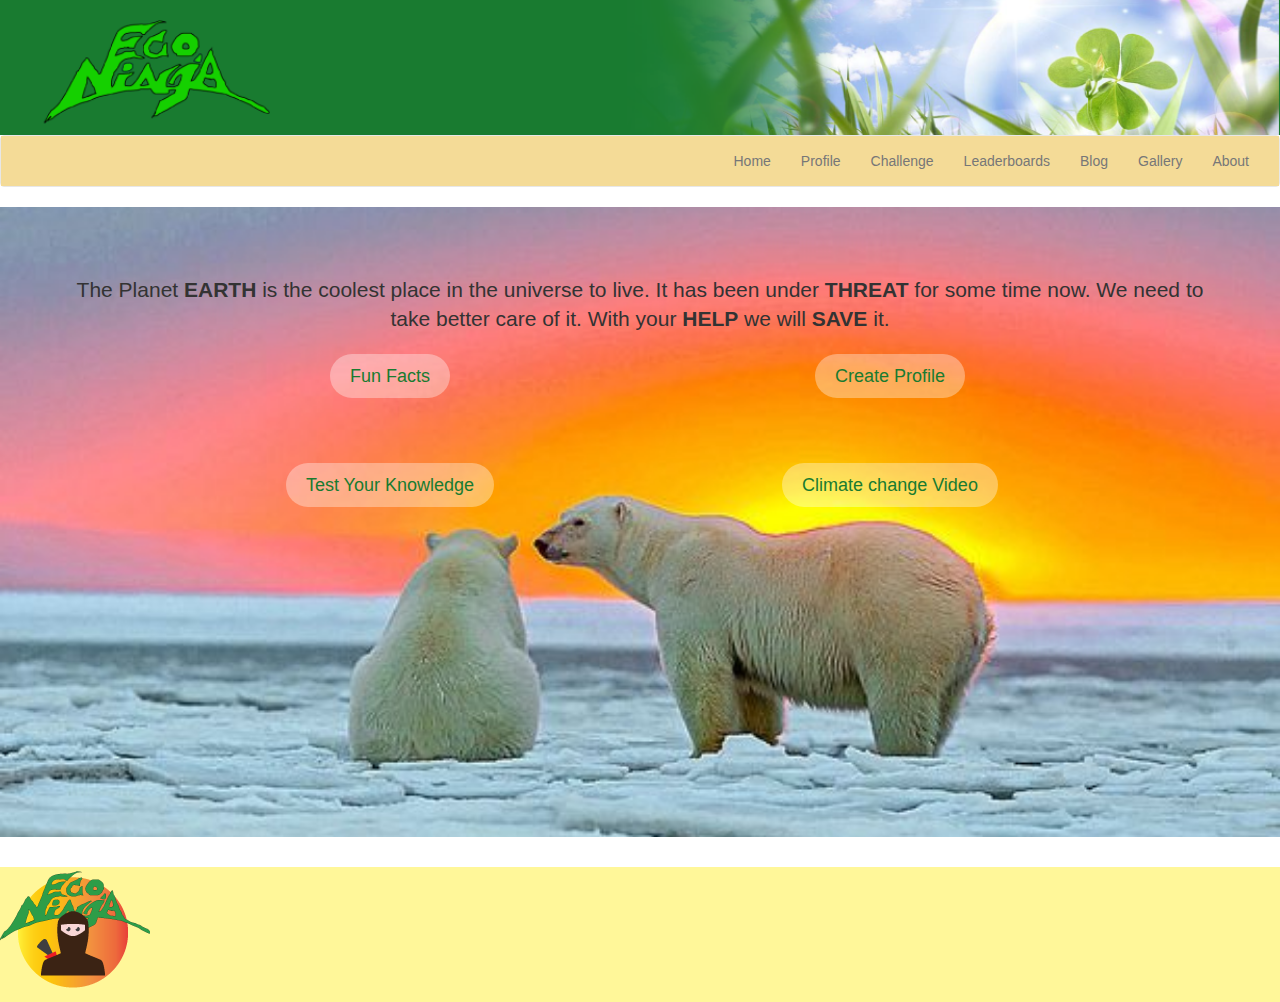
<file: index.html>
<!--
*	Author:	Robert Hunter
*	Assignment:	Minor	Project	–	Eco Ninja, SxSW
*	Date	:	12/07/15
*	Ref:	
-->
<!DOCTYPE html>
<html lang="en">
	<head>
	<meta charset="utf-8">
    <meta http-equiv="X-UA-Compatible" content="IE=edge">
    <meta name="viewport" content="width=device-width, initial-scale=1">
 
	<title>Econ Ninja template</title>
	<!--<link rel="stylesheet" type="text/css" href="css/GlobalDefaults.css"-->
	<!-- The Global.css file has styling elements shared across site e.g. header, footer, nav, headings etc -->
	<link rel="stylesheet" type="text/css" href="css/Global.css">
	<link rel="stylesheet" type="text/css" href="Bootstrap3/css/bootstrap.min.css">
	</head>
	<body>
		<header class="bg-greenDark">
				
				</header>

				<div class="navbar navbar-default navbar-nomargin">
				    <div class="container-fluid bg-cream">

				      <!-- .btn-navbar is used as the toggle for collapsed navbar content -->
				      <div class="navbar-header">
					       	<button type="button" class="navbar-toggle collapsed" data-toggle="collapse" data-target="#navbar" aria-expanded="false" aria-controls="navbar">
				              <span class="sr-only">Toggle navigation</span>
				              <span class="icon-bar"></span>
				              <span class="icon-bar"></span>
				              <span class="icon-bar"></span>
	            			</button>
	            		</div>
				  	

				  		<div id="navbar" class="navbar-collapse collapse">
				            <ul class="nav navbar-nav navbar-right">
					             <li role="presentation">
							    	<a class="topNav" href="index.html">Home</a>
							    </li>
							    <li role="presentation">
							    	<a class="topNav" href="registration.html">Profile</a>
							    </li>
							    <li role="presentation">
							    	<a class="topNav" href="quiz.html">Challenge</a>
							    </li>
							    <li role="presentation">
							    	<a class="topNav" href="Leaderboard.php">Leaderboards</a>
							    </li>
							    <li role="presentation">
							    	<a class="topNav" href="#">Blog</a>
							    </li>
							    <li role="presentation">
							    	<a class="topNav" href="#">Gallery</a>
							    </li>
							    <li role="presentation">
							    	<a class="topNav" href="#">About</a>
							    </li>
				          </ul>
				        </div>			  
				
				  </div> <!-- Close nav collapse -->
				</div>	 <!-- Close container fluid -->

				<div class="mainContent"> 
				<!-- Hey declan. The mainContent div is where the page specific content will be located. Editing anything outside of this section could break the standard layout elements of the site -->
				<!-- Start of content here. Edit after -->
					
					<div class="jumbotron">
						<div class="container">
						
							<div class="row"> <!-- Open Intro row -->

								<div class="col-xs-12 center">
							  	<h3 class="lead"> 
									The Planet <b>EARTH</b> is the coolest place in the universe to live. It has been under <b>THREAT</b> for some time now. We need to take better care of it. With your <b>HELP</b> we will <b>SAVE</b> it.
								</h3>

							</div> <!-- / Intro row -->

							<div class="row buttonRow1"> <!-- Open button 1 + 2 row -->
		  					
		  						<div class="col-xs-8 col-xs-offset-2 col-sm-3 col-sm-offset-2 center facts">	
			  							<a id="popoverBTN" class="btn btn-primary btn-lg mainContent" class="btn btn-primary btn-lg mainContent" class="btnMinContent" role="button" data-toggle="popover"> 
			  								Fun Facts
			  							</a>
		  						</div>
		  						<div class="col-xs-8 col-xs-offset-2 col-sm-3 col-sm-offset-2 center">
		  							<a id="popoverProfileBtn"class="btn btn-primary btn-lg mainContent" class="btnMinContent"  href="registration.html" role="button"> Create Profile</a>
		  						</div>
		  					</div>

		  					<!-- / button 1+2 row -->

		  					<!-- Open Button 3+4 row -->

		  					<div class="row">
		  						<div class="col-xs-8 col-xs-offset-2 col-sm-3 col-sm-offset-2 center">
		  							<a class="btn btn-primary btn-lg mainContent" class="btnMinContent"  href="quiz.html" role="button"> Test Your Knowledge</a>
		  						</div>
		  						<div class="col-xs-8 col-xs-offset-2 col-sm-3 col-sm-offset-2 center">
		  							<a class="btn btn-primary btn-lg mainContent" class="btnMinContent"  href="#" role="button">
		  							Climate change Video</a>
		  						</div>	
		  					</div>
						
						</div> <!-- close container -->
					</div>		<!-- close jumborton -->

				 
				<!-- End Of main content here -->
				</div>

				<footer class="bg-yellow">
					<img src="assets/imgs/ENJ_Logo.png" class="img-responsive" alt="Eco Ninja Header">
				</footer>
		</div>

		<script src="https://ajax.googleapis.com/ajax/libs/jquery/1.11.3/jquery.min.js"></script>
		<script src="Bootstrap3/js/bootstrap.min.js"></script>	
		<script> 

				$(document).ready(function(){
				// initialize popovers
				$('[data-toggle="popover"]').popover();
			});


				// logic for random fact popover
				var fact1 = "Since 1870, global sea levels have risen by about 8 inches";
				var fact2 = "1 recycled tin can would save enough energy to power a television for 3 hours.";
				var fact3 = "1 recycled plastic bottle would save enough energy to power a 60-watt light bulb for 3 hours";
				var fact4 = "Climate change could result in more extreme weather events such as more severe storms, flooding and heat waves";
				var randomFactArray = [fact1, fact2, fact3, fact4];

				function randomInt(min,max) {
					return Math.floor(Math.random() * (max - min)) + min;
				}

				function randomFact (){
						var randIDX =  randomInt(0,4);
						return randomFactArray[randIDX];
				}
				function randomPos (){
						var posArray = ['top','right'];
						var randIDX =  randomInt(0,4);
						return 'top';
				}

				$('#popoverBTN').popover({
						content: function () {
							return randomFact();
						},
						delay: { "show": 500, "hide": 500 },
						placement: function() {
							return randomPos();
						},
						trigger: 'hover'
				});

				$('#popoverBTN').on('hidden.bs.popover', function () {
  						console.log('popover hidden');
				});



				$('#popoverProfileBtn').popover({
						content: function () {
							return "Take part in games and challenges using your profile!";
						},
						delay: { "show": 500, "hide": 500 },
						placement: function() {
							return randomPos();
						},
						trigger: 'hover'
				});

				$('#popoverProfileBtn').on('hidden.bs.popover', function () {
  						console.log('popover hidden');
				});

		</script>

	</body>
</html>
</file>
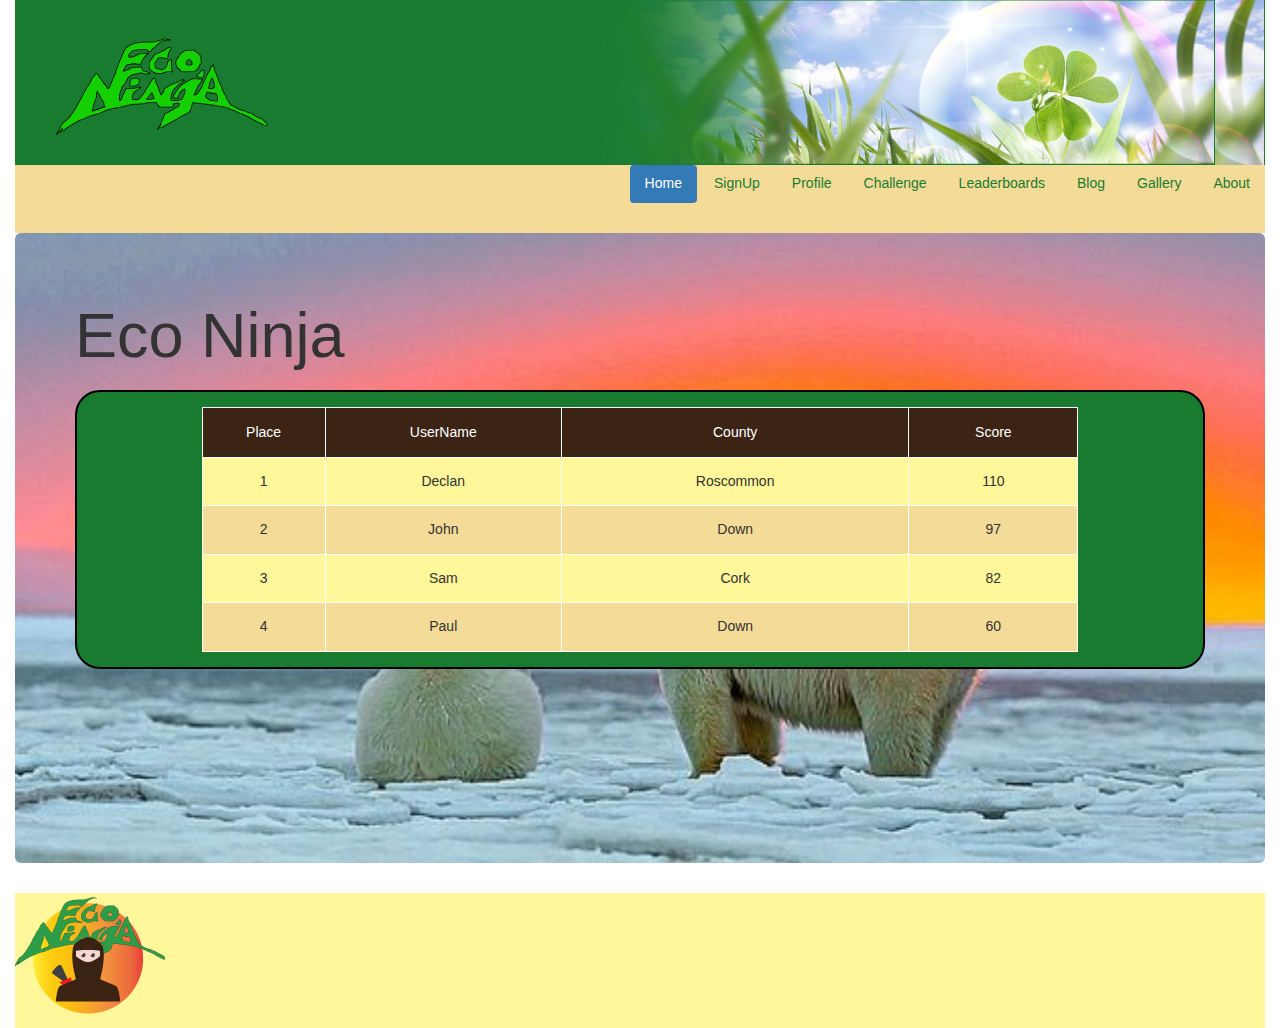
<file: MockLeaderboard.html>
<!--
*	Author:	Robert Hunter and Declan Finnerty
*	Assignment:	Minor	Project	–	Eco Ninja, SxSW
-->
<!DOCTYPE html>
<html lang="en">
	<head>
	<meta charset="utf-8">
    <meta http-equiv="X-UA-Compatible" content="IE=edge">
    <meta name="viewport" content="width=device-width, initial-scale=1">
 
	<title>Econ Ninja template</title>
	<!-- Global stylesheet to reset page style for common starting point on each browser -->
	<link rel="stylesheet" type="text/css" href="css/GlobalDefaults.css">
	<!-- The Global.css file has styling elements shared across site e.g. header, footer, nav, headings etc -->
	<link rel="stylesheet" type="text/css" href="css/Global.css">
	<link rel="stylesheet" type="text/css" href="Bootstrap3/css/bootstrap.min.css">
	</head>
	<body>
		<div class="container-fluid">	

				<header class="bg-greenDark">
					<img src="assets/imgs/Eco-Ninja-Header.png" class="img-responsive" alt="Eco Ninja Header">
				</header>

				<nav class="topNav bg-cream">
					<div class="container-fluid">
					  <ul class="nav nav-pills navbar-right">
					    <li role="presentation" class="active"><a class="topNav" href="index.php">Home</a></li>
					    <li role="presentation"><a class="topNav" href="SignUp.html">SignUp</a></li>
					    <li role="presentation"><a class="topNav" href="#">Profile</a></li>
					    <li role="presentation"><a class="topNav" href="Quiz.html">Challenge</a></li>
					    <li role="presentation"><a class="topNav" href="MockLeaderboard.html">Leaderboards</a></li>
					    <li role="presentation"><a class="topNav" href="#">Blog</a></li>
					    <li role="presentation"><a class="topNav" href="#">Gallery</a></li>
					    <li role="presentation"><a class="topNav" href="#">About</a></li>
					  </ul>
				  	</div>
				</nav>

				<div class="mainContent"> 

				<!-- Hey declan. The mainContent div is where the page specific content will be located. Editing anything outside of this section could break the standard layout  elements of the site -->
				<!-- Start of content here. Edit after -->
					<div class="jumbotron mainContent">
					  	<h1>Eco Ninja</h1>
					  	
<!--
*	Author:	Declan Finnerty
*	Assignment:	Minor	Project	–	Eco Ninja, SxSW	
*
* 	This file contains a mock leaderboard for the site
-->
<!DOCTYPE HTML>

<html lang="en-us">

	<head>
		<meta charset="utf-8"/>
		<title>Leaderboard</title>


		<!-- Global stylesheet to reset page style for common starting point on each browser -->
		<link rel="stylesheet" type="text/css" href="css/GlobalDefaults.css">
		<!-- The Global.css file has styling elements shared across site e.g. header, footer, nav, headings etc -->
		<link rel="stylesheet" type="text/css" href="css/Global.css">
		<link rel="stylesheet" type="text/css" href="Bootstrap3/css/bootstrap.min.css">
		
		<link rel="stylesheet" type="text/css" href="css/learderboard_style.css">

		<link rel="stylesheet" media="only screen and (max-width: 1000px)" type="text/css" href="css/learderboard_styleMobile.css">
		<link rel="stylesheet" media="only screen and (min-width: 1000px)" type="text/css" href="css/learderboard_style.css">

	</head>

	<body>

		<div class="container">

				<!--
				*	This is a table that displays
				*	the users with the heighest scores
				-->
				<table id='leaderboardTable'>
					<tr><th>Place</th><th>UserName</th><th>County</th><th>Score</th></tr>

							<!--
							*The table is filled with dummy users
							-->
							<tr class='altRow'>

								<td>1</td>
								<td>Declan</td>
								<td>Roscommon</td>
								<td>110</td>
							</tr>


							<tr>

								<td>2</td>
								<td>John</td>
								<td>Down</td>
								<td>97</td>
							</tr>


							<tr class='altRow'>

								<td>3</td>
								<td>Sam</td>
								<td>Cork</td>
								<td>82</td>
							</tr>


							<tr>

								<td>4</td>
								<td>Paul</td>
								<td>Down</td>
								<td>60</td>
							</tr>

				</table>

	</div>
	</body>

</html>
					</div>
				<!-- End Of content here -->
				</div>

				<footer class="bg-yellow">
					<img src="assets/imgs/ENJ_Logo.png" class="img-responsive" alt="Eco Ninja Header">
				</footer>
		</div>

		<script src="Bootstrap3/js/bootstrap.min.js"></script>	
	</body>
</html>
</file>
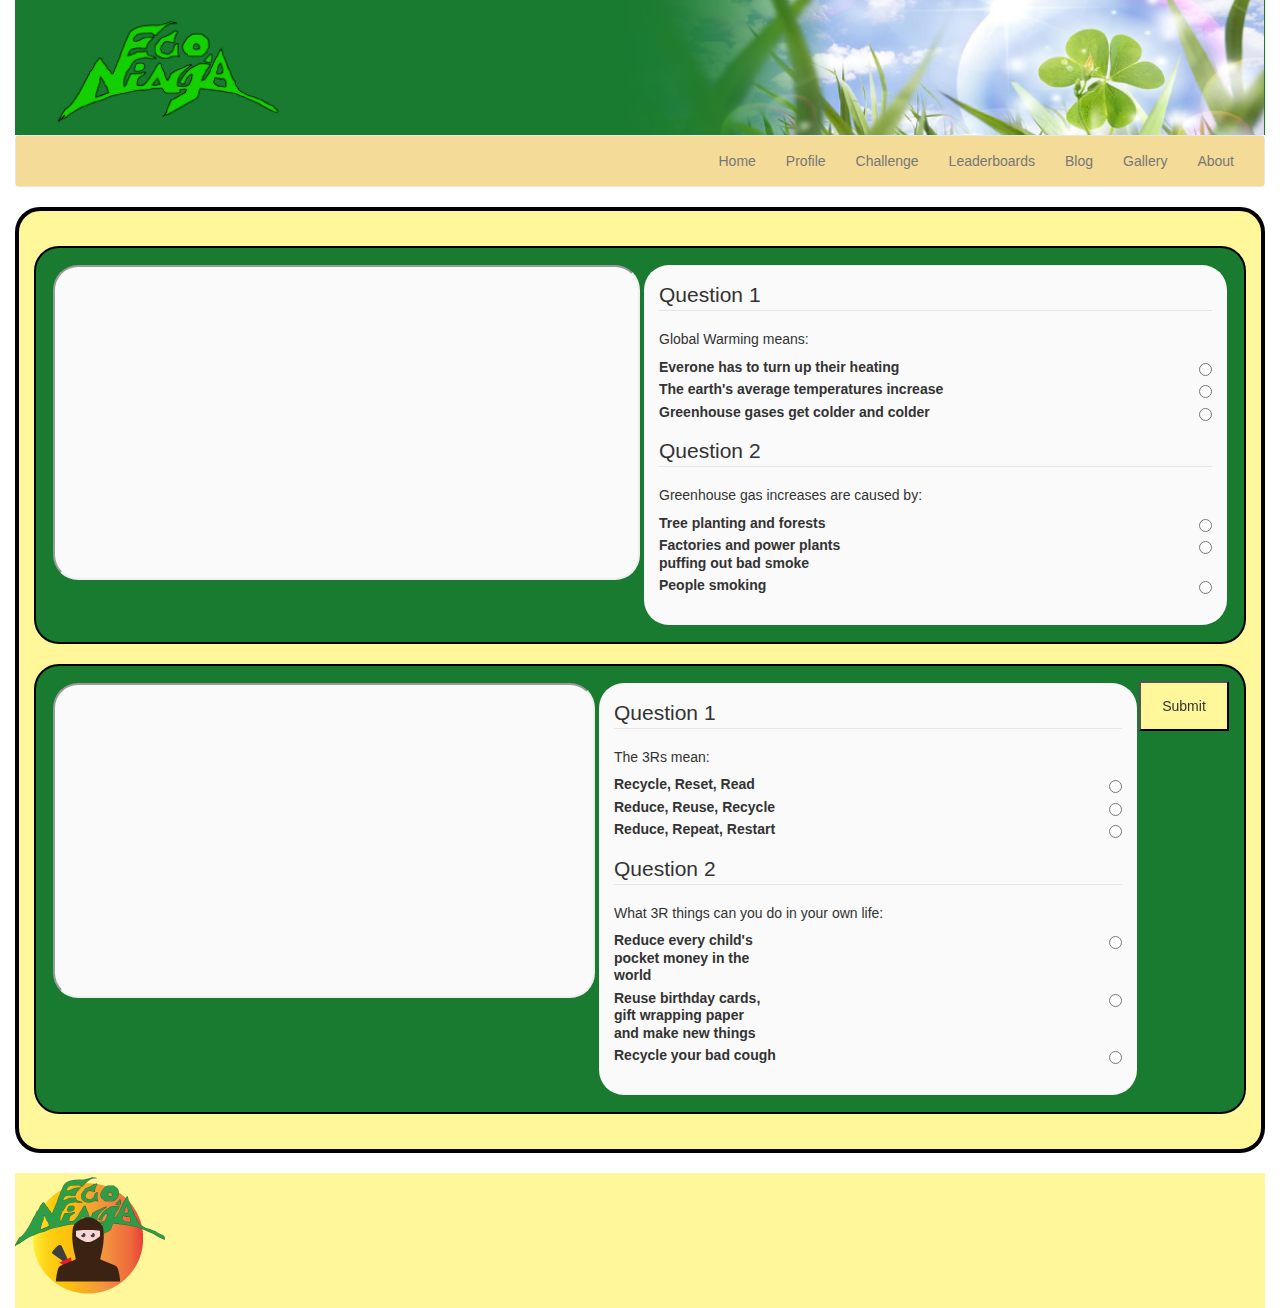
<file: Quiz.html>
<!--
*	Author: Declan Finnerty and	Robert Hunter
*	Assignment:	Minor	Project	–	Eco Ninja, SxSW
*	Date	:	12/07/15
*	Ref:	
-->
<!DOCTYPE html>
<html lang="en">
	<head>
	<meta charset="utf-8">
    <meta http-equiv="X-UA-Compatible" content="IE=edge">
    <meta name="viewport" content="width=device-width, initial-scale=1">
 
	<title>Econ Ninja template</title>
	<!-- Global stylesheet to reset page style for common starting point on each browser -->
	<link rel="stylesheet" type="text/css" href="css/GlobalDefaults.css">
	<!--<link rel="stylesheet" type="text/css" href="css/GlobalDefaults.css"-->
	<!-- The Global.css file has styling elements shared across site e.g. header, footer, nav, headings etc -->
	<link rel="stylesheet" type="text/css" href="css/Global.css">
	<link rel="stylesheet" type="text/css" href="Bootstrap3/css/bootstrap.min.css">


		<!-- This is used for the mobile version -->
		<link rel="stylesheet" type="text/css" href="css/quiz_style.css">
		<link rel="stylesheet" media="only screen and (min-width: 1000px)" type="text/css" href="css/quiz_style.css">
		<link rel="stylesheet" media="only screen and (max-width: 1000px)" type="text/css" href="css/quiz_styleMobile.css">
		
		
	</head>
	<body>
		<div class="container-fluid">

				<header class="bg-greenDark">
				
				</header>

				<div class="navbar navbar-default">
				    <div class="container-fluid bg-cream">

				      <!-- .btn-navbar is used as the toggle for collapsed navbar content -->
				      <div class="navbar-header">
					       	<button type="button" class="navbar-toggle collapsed" data-toggle="collapse" data-target="#navbar" aria-expanded="false" aria-controls="navbar">
				              <span class="sr-only">Toggle navigation</span>
				              <span class="icon-bar"></span>
				              <span class="icon-bar"></span>
				              <span class="icon-bar"></span>
	            			</button>
	            		</div>
				  	

				  		<div id="navbar" class="navbar-collapse collapse">
				            <ul class="nav navbar-nav navbar-right">
					             <li role="presentation">
							    	<a class="topNav" href="index.html">Home</a>
							    </li>
							    <li role="presentation">
							    	<a class="topNav" href="registration.html">Profile</a>
							    </li>
							    <li role="presentation">
							    	<a class="topNav" href="quiz.html">Challenge</a>
							    </li>
							    <li role="presentation">
							    	<a class="topNav" href="Leaderboard.php">Leaderboards</a>
							    </li>
							    <li role="presentation">
							    	<a class="topNav" href="#">Blog</a>
							    </li>
							    <li role="presentation">
							    	<a class="topNav" href="#">Gallery</a>
							    </li>
							    <li role="presentation">
							    	<a class="topNav" href="#">About</a>
							    </li>
				          </ul>
				        </div>			  
				
				  </div> <!-- Close nav collapse -->
				</div>	 <!-- Close container fluid -->

				<div class="mainContent"> 
				<!-- Start of content here. Edit after -->

			
				
<!--
*	Author:	Declan Finnerty
*	Assignment:	Minor	Project	–	Eco Ninja, SxSW	
*
* 	This file contains questions that the user 
* 	that the user can answer to gain a score
-->

	<div class="QuizContent">

			<!-- The Quiz form 
					This form contains questions that will be used to giv the user a score
			-->

			<form action="Quiz_script.php" method="post">

				<!--
					these hidden fields will hold the users name and county so it can be sent to the server along with the score
				-->
				<input type="hidden" id="hiddenUsrName" name="userName">
				<input type="hidden" id="hiddenUsrCounty" name="userCounty">

				<!-- Quiz 1 -->

			<div class="container">

				<!-- Video Quiz 1 -->
			<div class="quizContainer">

					<iframe id="quiz1Video" class="quizEllement"  width="420" height="315" src="http://www.youtube.com/embed/PqxMzKLYrZ4?autoplay=0"></iframe>


						<!-- Quiz 1 questions -->
						<div id="quiz1Questions" class="quizEllement">
							<!-- Question 1 -->
							<fieldset>
								<legend>Question 1</legend>

								<p>
									Global Warming means:
								</p>

								<!--
								Radio buttons
								-->
								<p>
									<label for="Quiz1Q1AnsA">Everone has to turn up their heating</label>
									<input type="radio" id="Quiz1Q1AnsA" name="Quiz1Q1Ans" value="false" required><br>
									<label for="Quiz1Q1AnsB">The earth's average temperatures increase</label>
									<input type="radio" id="Quiz1Q1AnsB" name="Quiz1Q1Ans" value="true" required><br>
									<label for="Quiz1Q1AnsC">Greenhouse gases get colder and colder</label>
									<input type="radio" id="Quiz1Q1AnsC" name="Quiz1Q1Ans" value="false" required><br>
								</p>


							</fieldset>



							<!-- Question 2 -->
							<fieldset>
								<legend>Question 2</legend>

								<p>
									Greenhouse gas increases are caused by:
								</p>

								<!--
								Radio buttons
								-->
								<p>
									<label for="Quiz1Q2AnsA">Tree planting and forests</label>
									<input type="radio" id="Quiz1Q2AnsA" name="Quiz1Q2Ans" value="false" required><br>
									<label for="Quiz1Q2AnsB">Factories and power plants<br> puffing out bad smoke</label>
									<input type="radio" id="Quiz1Q2AnsB" name="Quiz1Q2Ans" value="true" required><br>
									<label for="Quiz1Q2AnsC">People smoking</label>
									<input type="radio" id="Quiz1Q2AnsC" name="Quiz1Q2Ans" value="false" required><br>
								</p>


							</fieldset>

						</div>
					</div>

				<!-- Quiz 2-->
				<!-- Quiz 2 video-->
				<div class="quizContainer">

					<iframe id="quiz2Video" class="quizEllement"  width="420" height="315" src="http://www.youtube.com/embed/TjnNOCbuoCA?autoplay=0"></iframe>


					<!-- Quiz 2 questions -->
					<div id="quiz2Questions" class="quizEllement">
						<!-- Question 1 -->
						<fieldset>
							<legend>Question 1</legend>

							<p>
								The 3Rs mean:
							</p>

							<!--
							Radio buttons
							-->
							<p>
								<label for="Quiz2Q1AnsA">Recycle, Reset, Read</label>
								<input type="radio" id="Quiz2Q1AnsA" name="Quiz2Q1Ans" value="false" required><br>
								<label for="Quiz2Q1AnsB">Reduce, Reuse, Recycle</label>
								<input type="radio" id="Quiz2Q1AnsB" name="Quiz2Q1Ans" value="true" required><br>
								<label for="Quiz2Q1AnsC">Reduce, Repeat, Restart</label>
								<input type="radio" id="Quiz2Q1AnsC" name="Quiz2Q1Ans" value="false" required><br>
							</p>


						</fieldset>



						<!-- Question 2 -->
						<fieldset>
							<legend>Question 2</legend>

							<p>
								What 3R things can you do in your own life:
							</p>

							<!--
							Radio buttons
							-->
							<p>
								<label for="Quiz2Q2AnsA">Reduce every child's<br> pocket money in the<br> world</label>
								<input type="radio" id="Quiz2Q2AnsA" name="Quiz2Q2Ans" value="false" required><br>
								<label for="Quiz2Q2AnsB">Reuse birthday cards,<br> gift wrapping paper<br> and make new things</label>
								<input type="radio" id="Quiz2Q2AnsB" name="Quiz2Q2Ans" value="true" required><br>
								<label for="Quiz2Q2AnsC">Recycle your bad cough</label>
								<input type="radio" id="Quiz2Q2AnsC" name="Quiz2Q2Ans" value="false" required><br>
							</p>


						</fieldset>

					</div>

					<div id="submitDiv">
						<input id="submitBtn" type="submit" name="SubmitQuiz" onclick="addUsrDataToForm()">
					</div>

				</div>

			</div>	


			</form>

	</div>

				<!-- End Of main content here -->
				</div>

				<footer class="bg-yellow">
					<img src="assets/imgs/ENJ_Logo.png" class="img-responsive" alt="Eco Ninja Header">
				</footer>
		</div>

		<script src="https://ajax.googleapis.com/ajax/libs/jquery/1.11.3/jquery.min.js"></script>
		<script src="Bootstrap3/js/bootstrap.min.js"></script>	

		<script src="js/postToServer.js"></script> 
		
		<!--
			this script gets the current user info(that is stored clientside)
			and then attaches it to the hidden field of the form so it can be 
			sent to the server along with the score
		-->
		<script type="text/javascript">
			function addUsrDataToForm()
			{
				//Get user name and county from local storage
				var currentUsr= localStorage.getItem("userName");
				var currentUsrCounty= localStorage.getItem("userCounty");

				//Add username to form
				var hiddenUsrName = document.getElementById("hiddenUsrName");
	            hiddenUsrName.setAttribute("value", currentUsr);

				//Add userCounty to form
				var hiddenUsrCounty = document.getElementById("hiddenUsrCounty");
	            hiddenUsrCounty.setAttribute("value", currentUsrCounty);
			}
		</script>

	</body>
</html>
</file>
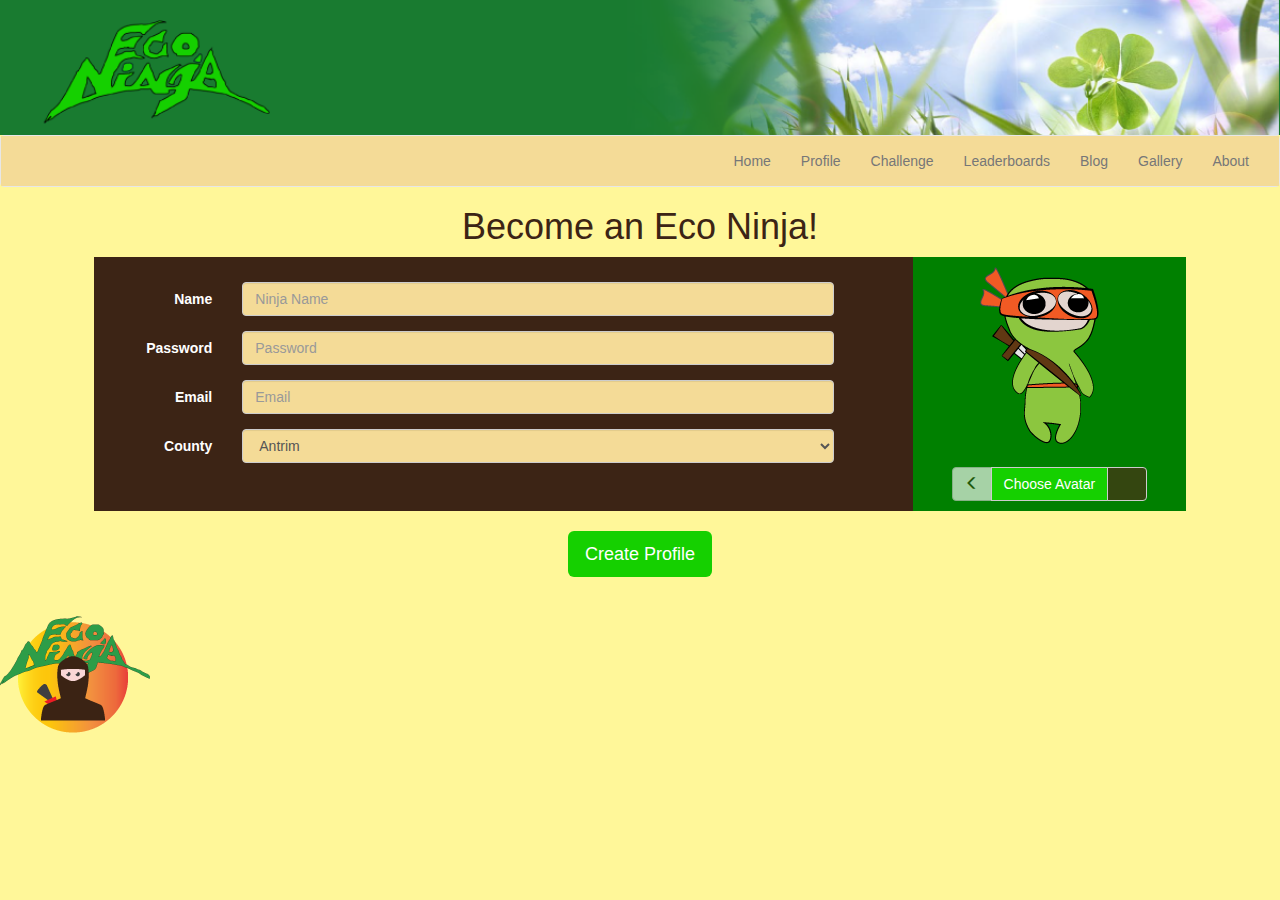
<file: registration.html>
<!DOCTYPE html>
<!--
*	Author: Declan Finnerty and	Robert Hunter
*	Assignment:	Minor	Project	–	Eco Ninja, SxSW
*	Date	:	12/07/15
*	Ref:	
-->
<html lang="en">
	<head>
	<meta charset="utf-8">
    <meta http-equiv="X-UA-Compatible" content="IE=edge">
    <meta name="viewport" content="width=device-width, initial-scale=1">
 
	<title>Econ Ninja Sign up</title>
	<!-- Global stylesheet to reset page style for common starting point on each browser -->
	<link rel="stylesheet" type="text/css" href="css/GlobalDefaults.css">
	<!--<link rel="stylesheet" type="text/css" href="css/GlobalDefaults.css"-->
	<!-- The Global.css file has styling elements shared across site e.g. header, footer, nav, headings etc -->
	<link rel="stylesheet" type="text/css" href="css/Global.css">
	<link rel="stylesheet" type="text/css" href="Bootstrap3/css/bootstrap.min.css">

	<!-- Styling for registration -->
	<link rel="stylesheet" type="text/css" href="css/registration.css">
		
	</head>
	<body>


				<header class="bg-greenDark">
				
				</header>

				<div class="navbar navbar-default">
				    <div class="container-fluid bg-cream">

				      <!-- .btn-navbar is used as the toggle for collapsed navbar content -->
				      <div class="navbar-header">
					       	<button type="button" class="navbar-toggle collapsed" data-toggle="collapse" data-target="#navbar" aria-expanded="false" aria-controls="navbar">
				              <span class="sr-only">Toggle navigation</span>
				              <span class="icon-bar"></span>
				              <span class="icon-bar"></span>
				              <span class="icon-bar"></span>
	            			</button>
	            		</div>
				  	

				  		<div id="navbar" class="navbar-collapse collapse">
				            <ul class="nav navbar-nav navbar-right">
					             <li role="presentation">
							    	<a class="topNav" href="index.html">Home</a>
							    </li>
							    <li role="presentation">
							    	<a class="topNav" href="registration.html">Profile</a>
							    </li>
							    <li role="presentation">
							    	<a class="topNav" href="quiz.html">Challenge</a>
							    </li>
							    <li role="presentation">
							    	<a class="topNav" href="Leaderboard.php">Leaderboards</a>
							    </li>
							    <li role="presentation">
							    	<a class="topNav" href="#">Blog</a>
							    </li>
							    <li role="presentation">
							    	<a class="topNav" href="#">Gallery</a>
							    </li>
							    <li role="presentation">
							    	<a class="topNav" href="#">About</a>
							    </li>
				          </ul>
				        </div>			  
				
				  </div> <!-- Close nav collapse -->
				</div>	 <!-- Close-->

			<div class="mainContent"> 
				<!-- Start of content here. Edit after -->
			  <h1 class="text-center register"> Become an Eco Ninja!</h1>

			<!-- Logic form table form -->
					<div class='row'>
						<form class="form-horizontal col-xs-10 col-xs-offset-1" action="SignIn_script.php"  method="post">

							<div class='row brown'> <!-- content row row-eq-height-->
								<div class="profileInput col-sm-9 col-md-9"><!-- profileInput open -->

									<div class="row"> <!-- input row -->
										  <div class="form-group">
										    <label for="inputName1" class="col-sm-2 control-label">Name </label>
										    <div class="col-sm-9 col-md-9">
										      <input type="text" class="form-control inputColor" id="inputName1" placeholder="Ninja Name">
										    </div>
										  </div>
										  <div class="form-group">
										    <label for="inputPassword2" class="col-sm-2 control-label">Password</label>
										    <div class="col-sm-9 col-md-9">
										      <input type="password" class="form-control inputColor" id="inputPassword2" placeholder="Password">
										    </div>
										  </div>
										  <div class="form-group">
										    <label for="inputSchool3" class="col-sm-2 control-label">Email</label>
										    <div class="col-sm-9 col-md-9">
										      <input type="text" class="form-control inputColor" id="inputSchool3" placeholder="Email">
										    </div>
										  </div>
										  <div class="form-group">
										    <label for="inputCounty4" class="col-sm-2 control-label">County</label>
										    <div class="col-sm-9 col-md-9">
												<select id="userCounty" class="form-control inputColor"  name="userCounty" required>
													<optgroup label="County" >
														<option value="Antrim">Antrim</option>
														<option value="Armagh">Armagh</option>
														<option value="Carlow">Carlow</option>
														<option value="Cavan">Cavan</option>
														<option value="Clare">Clare</option>
														<option value="Cork">Cork</option>
														<option value="Derry">Derry</option>
														<option value="Donegal">Donegal</option>
														<option value="Down">Down</option>
														<option value="Dublin">Dublin</option>
														<option value="Fermanagh">Fermanagh</option>
														<option value="Galway">Galway</option>
														<option value="Kerry">Kerry</option>
														<option value="Kildare">Kildare</option>
														<option value="Kilkenny">Kilkenny</option>
														<option value="Laois">Laois</option>
														<option value="Leitrim">Leitrim</option>
														<option value="Limerick">Limerick</option>
														<option value="Longford">Longford</option>
														<option value="Louth">Louth</option>
														<option value="Mayo">Mayo</option>
														<option value="Meath">Meath</option>
														<option value="Monaghan">Monaghan</option>
														<option value="Offaly">Offaly</option>
														<option value="Roscommon">Roscommon</option>
														<option value="Sligo">Sligo</option>
														<option value="Tipperary">Tipperary</option>
														<option value="Tyrone">Tyrone</option>
														<option value="Waterford">Waterford</option>
														<option value="Westmeath">Westmeath</option>
														<option value="Wexford">Wexford</option>
														<option value="Wicklow">Wicklow</option>
													</optgroup>
												</select>

										    </div>
										  </div>
									</div> <!-- / input row -->
								</div>	<!-- / profileInput -->

								<div class="profileAvatar col-sm-3 col-md-3"> <!-- profile avatar -->
										<div class="row text-center">
								      		<img src="assets/EarthNinja.png" alt="avatar" id="avatarImg">
								      	</div>
								      	
								     	<div class="caption avatarGroup">
								        
								        <p>
								        	<div class="btn-group" role="group" aria-label="...">
											  <button type="button" class="btn btn-default avatarSelHighlist" id="avatarMinus" disabled>
											  	<span class="glyphicon glyphicon-menu-left" aria-hidden="true"></span>
											  </button>
											  
											  <button type="button" class="btn btn-default greenHighlight" id="avatarInfo">
											  		Choose Avatar
												</button>
											  <button type="button" class="btn btn-default avatarSelHighlist" id="avatarPlus">
											  	<span class="glyphicon glyphicon-menu-right" aria-hidden="true"></span>
											  </button>
											</div>
								        </p>
									        <!-- info alert, hidden by default-->
											<div class="alert alert-info alert-dismissible avatarAlert" role="alert">
											  <button type="button" class="close" data-dismiss="alert" aria-label="Close">	<span aria-hidden="true">&times;</span></button>
											 	Select your ninja.
											</div>
								     	</div>
								</div><!-- / profile avatar -->

							</div><!-- /content row -->

							<div class='row'>  <!-- profile Submit row -->
									<div class="form-group"> <!-- profile Submit -->
									    <div class="profileSubmit">
									    	<div class=''>
									      		<button type="submit" class="btn btn-lg center-block greenHighlight" onclick="storeUsrLocaly()"> Create Profile</button>
									      	</div> <!-- /well -->
									    </div>
									</div> 				<!-- / profile Submit -->
							</div>  <!-- / profile Submit row -->

						</form>	<!-- / form -->
					</div> <!-- / form row -->

				<!-- End Of main content here -->
				</div>

				<footer class="bg-yellow">
					<img src="assets/imgs/ENJ_Logo.png" class="img-responsive" alt="Ninja Header">
				</footer>
		</div>

		<script src="https://ajax.googleapis.com/ajax/libs/jquery/1.11.3/jquery.min.js"></script>
		<script src="Bootstrap3/js/bootstrap.min.js"></script>	
				<script>

				// logic for alert show
				var alertCalled = false;
			  $('#avatarInfo').on('click', function () {
			   	if (!alertCalled) {
			   		$( ".avatarAlert" ).show();
			   		alertCalled = true;
			   		console.log('Alert shown');
			   	};
			  });


			  // selection component class construction
			  var selectionComponent = function (idStr,imgArray) {
			  			this.idStr = idStr;
			  			this.indexVal = 0;
			  			this.imgArray = imgArray;
			  };
			  var avatarComponent = new selectionComponent('avatar',["EarthNinja.png","LifeNinja.png","FireNinja.png","WaterNinja.png"]);
			  var crestComponent = new selectionComponent('crest',["ava1.png","ava2.png","ava3.png","ava4.png"]);

			  // Logic to handle Avatar Selection
			  $('#avatarPlus').on('click', function(){
			  	changeComponent(true, avatarComponent);
			  });

			  $('#avatarMinus').on('click', function(){
			  	changeComponent(false,avatarComponent);
				});

			// Logic to handle Crest Selection
			  $('#crestPlus').on('click', function(){
			  	changeComponent(true, crestComponent);
			  });

			  $('#crestMinus').on('click', function(){
			  	changeComponent(false,crestComponent);
				});			  

			  // this function handles swapping display and image values for the image 
			  function changeComponent(plus, component) {

			  	if (!component.imgArray || !component.idStr) {
			  		throw new Error('Vital params not set!');
			  	};

			  	if (plus) component.indexVal++;
			  	else component.indexVal--;

			  	console.log('Index: ' + component.indexVal);

			  	//check if state needs toggled
			  	var plusID = '#'+ component.idStr +'Plus';
			  	if (component.indexVal >= component.imgArray.length -1) {
			  			$(plusID).prop('disabled', true);
			  	}
			  	else {
			  			$(plusID).prop('disabled', false);
			  	}

			  	// check if avatarMinus state needs toggled
			  	var minusID = '#'+ component.idStr +'Minus';
			  	if (component.indexVal <= 0 ) {
			  			$(minusID).prop('disabled', true);
			  	}
			  	else {
			  			$(minusID).prop('disabled', false);
			  	}

			  	// Update display name of current avatar
			  	var currentImg = component.imgArray[component.indexVal];
			  	var imgNameStr = new String(currentImg);
			  	imgNameStr = imgNameStr.replace('.png','');
			  	$('#'+component.idStr +'Info').text(imgNameStr);

			  	// Update avatar Display Img src
			  	var newSrc = 'assets/' + currentImg;
			  	$('#'+component.idStr +'Img').attr('src', newSrc);
			  	console.log(newSrc);

			  };

		</script>
		
	<!-- A script that stores the users data localy-->
	<script src="js/storeUsrLocaly.js"></script>

	</body>
</html>
</file>
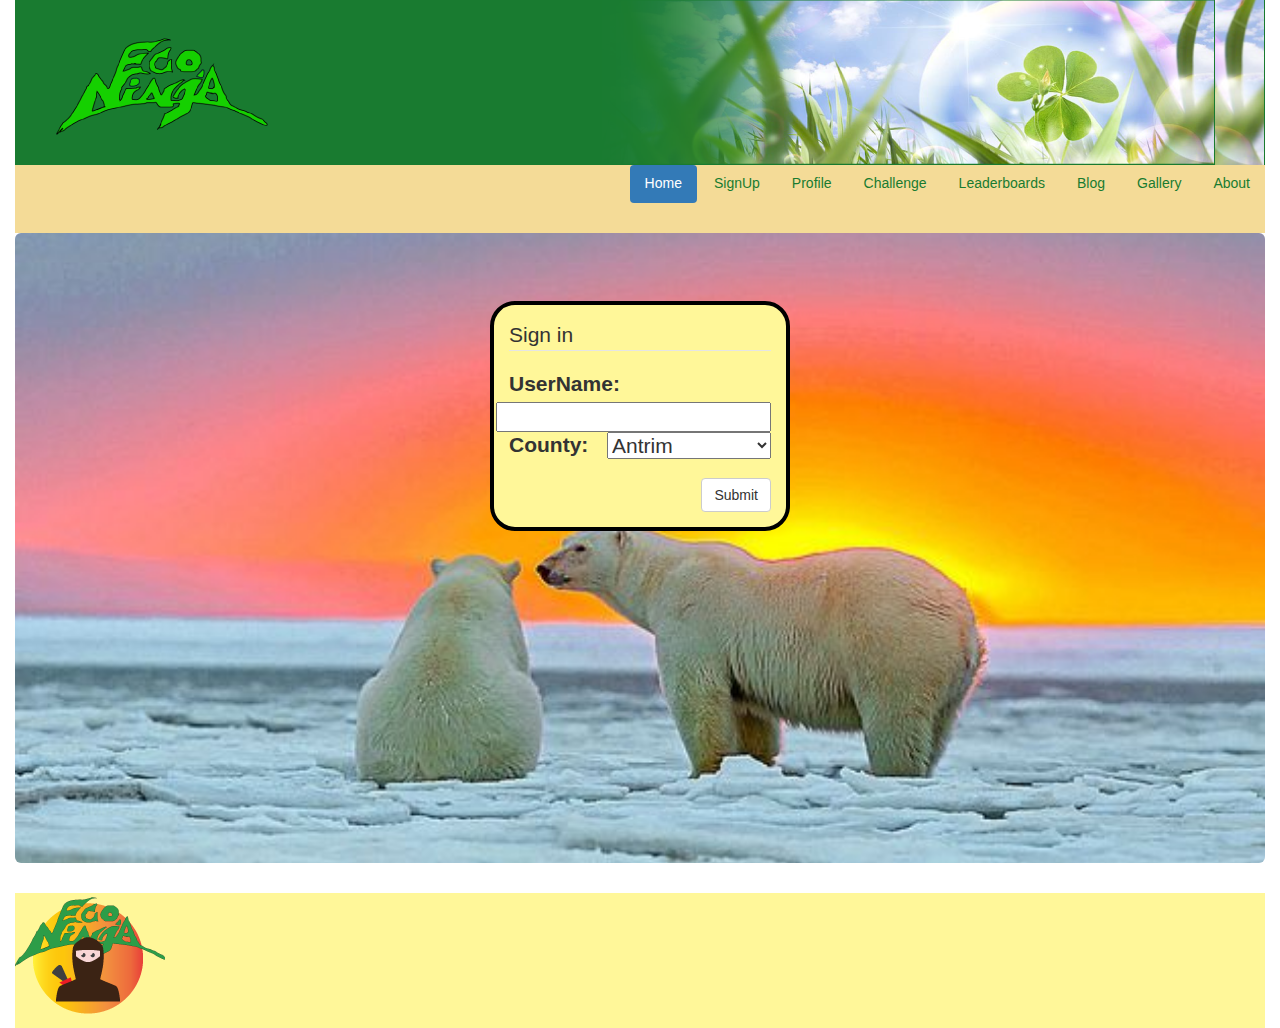
<file: SignUP.html>
<!--
*	Author:	Robert Hunter and Declan Finnerty
*	Assignment:	Minor	Project	–	Eco Ninja, SxSW
-->
<!DOCTYPE html>
<html lang="en">
	<head>
	<meta charset="utf-8">
    <meta http-equiv="X-UA-Compatible" content="IE=edge">
    <meta name="viewport" content="width=device-width, initial-scale=1">
 
	<title>Econ Ninja template</title>
	<!-- Global stylesheet to reset page style for common starting point on each browser -->
	<link rel="stylesheet" type="text/css" href="css/GlobalDefaults.css">
	<!-- The Global.css file has styling elements shared across site e.g. header, footer, nav, headings etc -->
	<link rel="stylesheet" type="text/css" href="css/Global.css">
	<link rel="stylesheet" type="text/css" href="Bootstrap3/css/bootstrap.min.css">
	</head>
	<body>
		<div class="container-fluid">	

				<header class="bg-greenDark">
					<img src="assets/imgs/Eco-Ninja-Header.png" class="img-responsive" alt="Eco Ninja Header">
				</header>

				<nav class="topNav bg-cream">
					<div class="container-fluid">
					  <ul class="nav nav-pills navbar-right">
					    <li role="presentation" class="active"><a class="topNav" href="index.php">Home</a></li>
					    <li role="presentation"><a class="topNav" href="SignUp.html">SignUp</a></li>
					    <li role="presentation"><a class="topNav" href="#">Profile</a></li>
					    <li role="presentation"><a class="topNav" href="Quiz.html">Challenge</a></li>
					    <li role="presentation"><a class="topNav" href="Leaderboard.php">Leaderboards</a></li>
					    <li role="presentation"><a class="topNav" href="#">Blog</a></li>
					    <li role="presentation"><a class="topNav" href="#">Gallery</a></li>
					    <li role="presentation"><a class="topNav" href="#">About</a></li>
					  </ul>
				  	</div>
				</nav>

				<div class="mainContent"> 

				<!-- Hey declan. The mainContent div is where the page specific content will be located. Editing anything outside of this section could break the standard layout  elements of the site -->
				<!-- Start of content here. Edit after -->
					<div class="jumbotron mainContent">
		
<!--
*	Author:	Declan Finnerty
*	Assignment:	Minor	Project	–	Eco Ninja, SxSW	
*
* 	A this file gets the users name and 
* 	county and sends it to a php script 
* 	which puts it into a database
*	
-->
<!DOCTYPE HTML>

<html lang="en-us">

	<head>
		<meta charset="utf-8"/>
		<title>Sign-up</title>


		<!-- Global stylesheet to reset page style for common starting point on each browser -->
		<link rel="stylesheet" type="text/css" href="css/GlobalDefaults.css">
		<!-- The Global.css file has styling elements shared across site e.g. header, footer, nav, headings etc -->
		<link rel="stylesheet" type="text/css" href="css/Global.css">
		<link rel="stylesheet" type="text/css" href="Bootstrap3/css/bootstrap.min.css">


		<link rel="stylesheet" type="text/css" href="css/quiz_style.css">
		<link rel="stylesheet" type="text/css" href="css/myCSS.css">
		<script src="js/storeUsrLocaly.js"></script> 

	</head>

	<body>
		<!--
			This form gets the users info
		-->
		<form action="SignIn_script.php" method="post">

			<div class="container">
				<fieldset>
					<legend>Sign in</legend>
					
					<p>
						<label for="userName">UserName:</label>
						<input type="text" id="userName" name="userName" autocomplete="on" required/>
					</p>

					<!-- Select a county -->
					<p>
					<label for="userCounty">County:</label>
					<select id="userCounty" name="userCounty" required>
						<optgroup label="County" >
							<option value="Antrim">Antrim</option>
							<option value="Armagh">Armagh</option>
							<option value="Carlow">Carlow</option>
							<option value="Cavan">Cavan</option>
							<option value="Clare">Clare</option>
							<option value="Cork">Cork</option>
							<option value="Derry">Derry</option>
							<option value="Donegal">Donegal</option>
							<option value="Down">Down</option>
							<option value="Dublin">Dublin</option>
							<option value="Fermanagh">Fermanagh</option>
							<option value="Galway">Galway</option>
							<option value="Kerry">Kerry</option>
							<option value="Kildare">Kildare</option>
							<option value="Kilkenny">Kilkenny</option>
							<option value="Laois">Laois</option>
							<option value="Leitrim">Leitrim</option>
							<option value="Limerick">Limerick</option>
							<option value="Longford">Longford</option>
							<option value="Louth">Louth</option>
							<option value="Mayo">Mayo</option>
							<option value="Meath">Meath</option>
							<option value="Monaghan">Monaghan</option>
							<option value="Offaly">Offaly</option>
							<option value="Roscommon">Roscommon</option>
							<option value="Sligo">Sligo</option>
							<option value="Tipperary">Tipperary</option>
							<option value="Tyrone">Tyrone</option>
							<option value="Waterford">Waterford</option>
							<option value="Westmeath">Westmeath</option>
							<option value="Wexford">Wexford</option>
							<option value="Wicklow">Wicklow</option>
						</optgroup>

					</select>
				</p>

					<!--
						this submits sends the users info to the 
						server to be put in a databaseand calls a 
						js function that stores the info client side
					-->
					<div class="submitDiv1">
						<input class="btn btn-default register"  type="submit" name="Submit" onclick="storeUsrLocaly()">
					</div>

				</fieldset>
			</div>

		</form>

	</body>

</html>
					</div>
				<!-- End Of content here -->
				</div>

				<footer class="bg-yellow">
					<img src="assets/imgs/ENJ_Logo.png" class="img-responsive" alt="Eco Ninja Header">
				</footer>
		</div>

		<script src="Bootstrap3/js/bootstrap.min.js"></script>	
	</body>
</html>
</file>
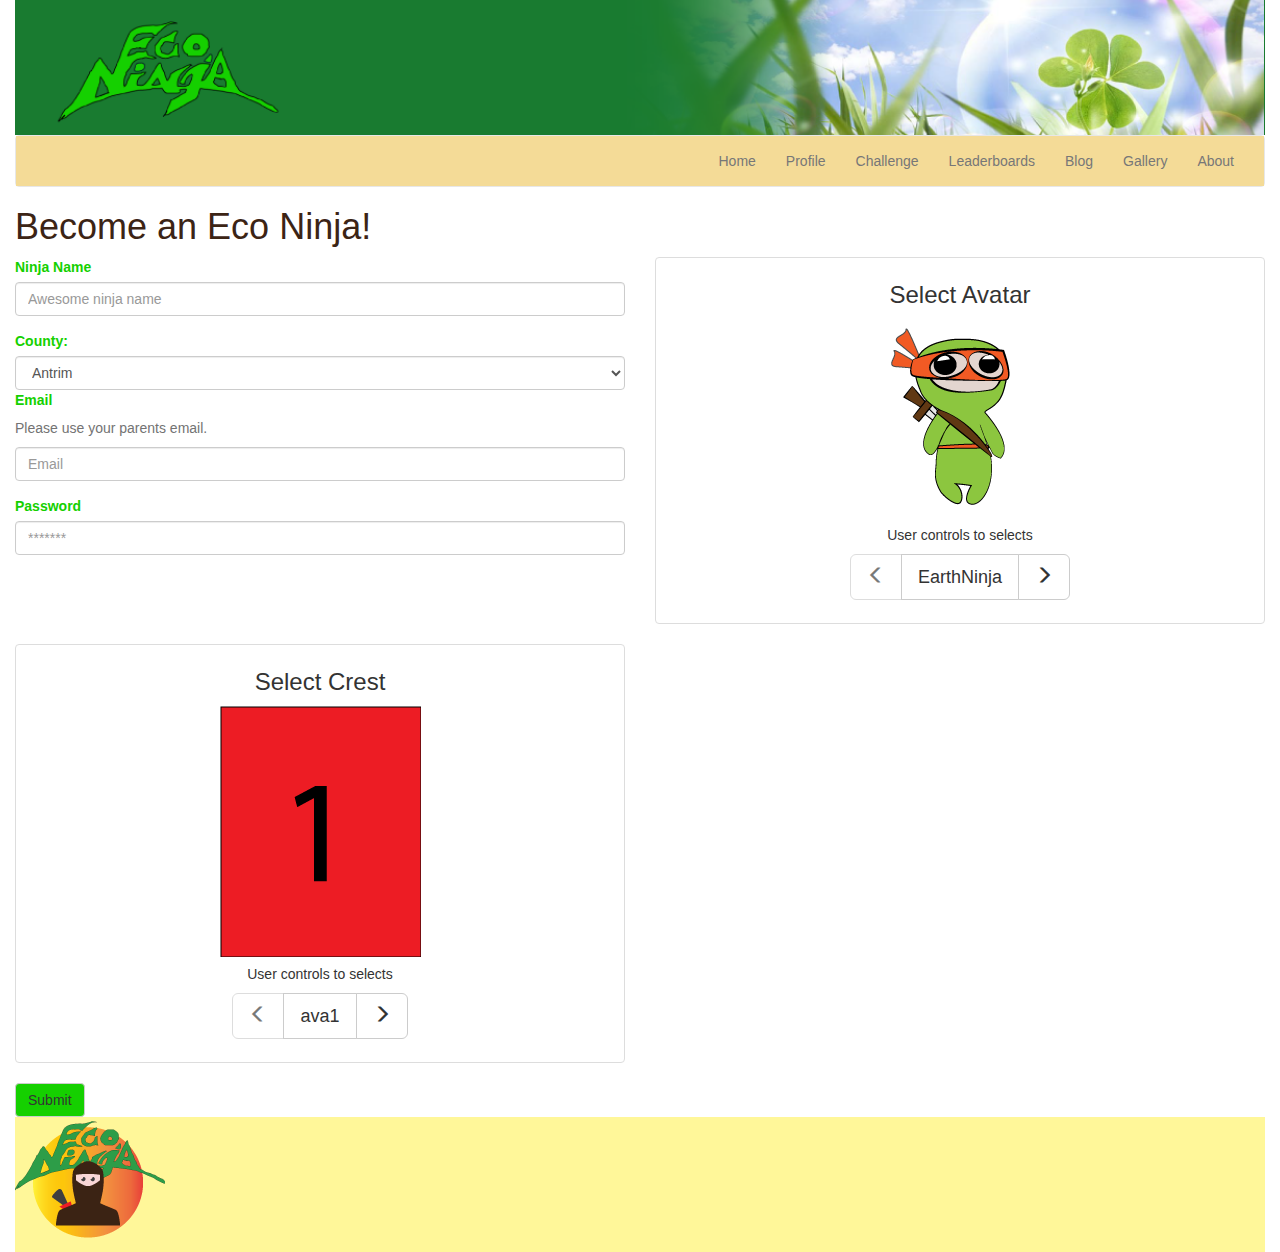
<file: SiteTemplatePage.html>
<!--
*	Author: Declan Finnerty and	Robert Hunter
*	Assignment:	Minor	Project	–	Eco Ninja, SxSW
*	Date	:	12/07/15
*	Ref:	
-->
<!DOCTYPE html>
<html lang="en">
	<head>
	<meta charset="utf-8">
    <meta http-equiv="X-UA-Compatible" content="IE=edge">
    <meta name="viewport" content="width=device-width, initial-scale=1">
 
	<title>Econ Ninja template</title>
	<!-- Global stylesheet to reset page style for common starting point on each browser -->
	<link rel="stylesheet" type="text/css" href="css/GlobalDefaults.css">
	<!--<link rel="stylesheet" type="text/css" href="css/GlobalDefaults.css"-->
	<!-- The Global.css file has styling elements shared across site e.g. header, footer, nav, headings etc -->
	<link rel="stylesheet" type="text/css" href="css/Global.css">
	<link rel="stylesheet" type="text/css" href="Bootstrap3/css/bootstrap.min.css">

	<!-- Styling for registration -->
	<link rel="stylesheet" type="text/css" href="css/registration.css">
	<link rel="stylesheet" type="text/css" href="Bootstrap3/css/bootstrap.min.css">
		
	</head>
	<body>
		<div class="container-fluid">

				<header class="bg-greenDark">
				
				</header>

				<div class="navbar navbar-default">
				    <div class="container-fluid bg-cream">

				      <!-- .btn-navbar is used as the toggle for collapsed navbar content -->
				      <div class="navbar-header">
					       	<button type="button" class="navbar-toggle collapsed" data-toggle="collapse" data-target="#navbar" aria-expanded="false" aria-controls="navbar">
				              <span class="sr-only">Toggle navigation</span>
				              <span class="icon-bar"></span>
				              <span class="icon-bar"></span>
				              <span class="icon-bar"></span>
	            			</button>
	            		</div>
				  	

				  		<div id="navbar" class="navbar-collapse collapse">
				            <ul class="nav navbar-nav navbar-right">
					             <li role="presentation">
							    	<a class="topNav" href="index.html">Home</a>
							    </li>
							    <li role="presentation">
							    	<a class="topNav" href="registration.html">Profile</a>
							    </li>
							    <li role="presentation">
							    	<a class="topNav" href="quiz.html">Challenge</a>
							    </li>
							    <li role="presentation">
							    	<a class="topNav" href="Leaderboard.php">Leaderboards</a>
							    </li>
							    <li role="presentation">
							    	<a class="topNav" href="#">Blog</a>
							    </li>
							    <li role="presentation">
							    	<a class="topNav" href="#">Gallery</a>
							    </li>
							    <li role="presentation">
							    	<a class="topNav" href="#">About</a>
							    </li>
				          </ul>
				        </div>			  
				
				  </div> <!-- Close nav collapse -->
				</div>	 <!-- Close container fluid -->

				<div class="mainContent"> 
				<!-- Start of content here. Edit after -->
			<h1 class="register"> Become an Eco Ninja!</h1>


				<!--- Form inputs -->
				<div class="row">
  					<div class="col-sm-12 col-md-6">
						<form class="form" action="SignIn_script.php"  method="post">
						  <div class="form-group">
						    <label for="userName" class="register">Ninja Name</label>
						    <input type="text" class="form-control" id="userName" name="userName" placeholder="Awesome ninja name">
						  </div>

					<!-- Select a county -->
					<div class="form-group">
					<label for="userCounty" class="register">County:</label>
					<select id="userCounty" class="form-control"  name="userCounty" required>
						<optgroup label="County" >
							<option value="Antrim">Antrim</option>
							<option value="Armagh">Armagh</option>
							<option value="Carlow">Carlow</option>
							<option value="Cavan">Cavan</option>
							<option value="Clare">Clare</option>
							<option value="Cork">Cork</option>
							<option value="Derry">Derry</option>
							<option value="Donegal">Donegal</option>
							<option value="Down">Down</option>
							<option value="Dublin">Dublin</option>
							<option value="Fermanagh">Fermanagh</option>
							<option value="Galway">Galway</option>
							<option value="Kerry">Kerry</option>
							<option value="Kildare">Kildare</option>
							<option value="Kilkenny">Kilkenny</option>
							<option value="Laois">Laois</option>
							<option value="Leitrim">Leitrim</option>
							<option value="Limerick">Limerick</option>
							<option value="Longford">Longford</option>
							<option value="Louth">Louth</option>
							<option value="Mayo">Mayo</option>
							<option value="Meath">Meath</option>
							<option value="Monaghan">Monaghan</option>
							<option value="Offaly">Offaly</option>
							<option value="Roscommon">Roscommon</option>
							<option value="Sligo">Sligo</option>
							<option value="Tipperary">Tipperary</option>
							<option value="Tyrone">Tyrone</option>
							<option value="Waterford">Waterford</option>
							<option value="Westmeath">Westmeath</option>
							<option value="Wexford">Wexford</option>
							<option value="Wicklow">Wicklow</option>
						</optgroup>
					</select>

						  <div class="form-group">
						    <label for="emailField" class="register">Email</label>
						    <p class="help-block">Please use your parents email.</p>
						    <input type="email" class="form-control" id="emailField" placeholder="Email">
						  </div>
						  <div class="form-group">
						    <label for="passwordField" class="register">Password</label>
						    <input type="password" class="form-control" id="passwordField" placeholder="*******">
						  </div>
					</div>
				</div>

				<!-- Avatar Input -->
				<div class="col-sm-6 col-md-6"> <!-- Avatar Selection -->

					    <div class="thumbnail">
					      <h3 class="avatarGroup"> Select Avatar </h3>
					      <img src="assets/EarthNinja.png" alt="avatar" id="avatarImg">
					      <div class="caption avatarGroup">
					        <p> User controls to selects </p>
					        <p>
					        	<div class="btn-group btn-group-lg" role="group" aria-label="...">
								  <button type="button" class="btn btn-default" id="avatarMinus" disabled>
								  		<span class="glyphicon glyphicon-menu-left" aria-hidden="true"></span>
								  </button>
								  
								  <button type="button" class="btn btn-default" id="avatarInfo">
								  		EarthNinja
									</button>
								  <button type="button" class="btn btn-default" id="avatarPlus">
								  		<span class="glyphicon glyphicon-menu-right" aria-hidden="true"></span>
								  </button>
								</div>
					        </p>
						        <!-- info alert, hidden by default-->
								<div class="alert alert-info alert-dismissible avatarAlert" role="alert">
								  <button type="button" class="close" data-dismiss="alert" aria-label="Close"><span aria-hidden="true">&times;</span></button>
								  <strong>Ninja Time!</strong> Use the arrows to select your ninja.
								</div>
					     	</div>
					    </div> <!-- end thumbnail -->
					   </div> <!-- end avatartSelection -->

					  <div class="col-sm-6 col-md-6"> <!-- Crest Selection -->

					    <div class="thumbnail">
					      <h3 class="avatarGroup"> Select Crest </h3>
					      <img src="assets/ava1.png" alt="avatar" id="crestImg">
					      <div class="caption avatarGroup">
					        <p> User controls to selects </p>
					        <p>
					        	<div class="btn-group btn-group-lg" role="group" aria-label="...">
								  <button type="button" class="btn btn-default" id="crestMinus" disabled>
								  		<span class="glyphicon glyphicon-menu-left" aria-hidden="true"></span>
								  </button>
								  
								  <button type="button" class="btn btn-default" id="crestInfo">
								  		ava1
									</button>
								  <button type="button" class="btn btn-default" id="crestPlus">
								  		<span class="glyphicon glyphicon-menu-right" aria-hidden="true"></span>
								  </button>
								</div>
					        </p>
						        <!-- info alert, hidden by default-->
								<div class="alert alert-info alert-dismissible avatarAlert" role="alert">
								  <button type="button" class="close" data-dismiss="alert" aria-label="Close"><span aria-hidden="true">&times;</span></button>
								  <strong>Ninja Time!</strong> Use the arrows to select your ninja.
								</div>
					     	</div>
					    </div> <!-- end thumbnail -->
					   </div> <!-- end crestSelection -->
					   
					  </div> <!-- end col -->


					 
					  <button type="submit" class="btn btn-default register" onclick="storeUsrLocaly()">Submit</button>
					</form>

				<!-- End Of main content here -->
				</div>

				<footer class="bg-yellow">
					<img src="assets/imgs/ENJ_Logo.png" class="img-responsive" alt="Eco Ninja Header">
				</footer>
		</div>

		<script src="https://ajax.googleapis.com/ajax/libs/jquery/1.11.3/jquery.min.js"></script>
		<script src="Bootstrap3/js/bootstrap.min.js"></script>	
				<script>

				// logic for alert show
				var alertCalled = false;
			  $('#avatarInfo').on('click', function () {
			   	if (!alertCalled) {
			   		$( ".avatarAlert" ).show();
			   		alertCalled = true;
			   		console.log('Alert shown');
			   	};
			  });


			  // selection component class construction
			  var selectionComponent = function (idStr,imgArray) {
			  			this.idStr = idStr;
			  			this.indexVal = 0;
			  			this.imgArray = imgArray;
			  };
			  var avatarComponent = new selectionComponent('avatar',["EarthNinja.png","LifeNinja.png","FireNinja.png","WaterNinja.png"]);
			  var crestComponent = new selectionComponent('crest',["ava1.png","ava2.png","ava3.png","ava4.png"]);

			  // Logic to handle Avatar Selection
			  $('#avatarPlus').on('click', function(){
			  	changeComponent(true, avatarComponent);
			  });

			  $('#avatarMinus').on('click', function(){
			  	changeComponent(false,avatarComponent);
				});

			// Logic to handle Crest Selection
			  $('#crestPlus').on('click', function(){
			  	changeComponent(true, crestComponent);
			  });

			  $('#crestMinus').on('click', function(){
			  	changeComponent(false,crestComponent);
				});			  

			  // this function handles swapping display and image values for the image 
			  function changeComponent(plus, component) {

			  	if (!component.imgArray || !component.idStr) {
			  		throw new Error('Vital params not set!');
			  	};

			  	if (plus) component.indexVal++;
			  	else component.indexVal--;

			  	console.log('Index: ' + component.indexVal);

			  	//check if state needs toggled
			  	var plusID = '#'+ component.idStr +'Plus';
			  	if (component.indexVal >= component.imgArray.length -1) {
			  			$(plusID).prop('disabled', true);
			  	}
			  	else {
			  			$(plusID).prop('disabled', false);
			  	}

			  	// check if avatarMinus state needs toggled
			  	var minusID = '#'+ component.idStr +'Minus';
			  	if (component.indexVal <= 0 ) {
			  			$(minusID).prop('disabled', true);
			  	}
			  	else {
			  			$(minusID).prop('disabled', false);
			  	}

			  	// Update display name of current avatar
			  	var currentImg = component.imgArray[component.indexVal];
			  	var imgNameStr = new String(currentImg);
			  	imgNameStr = imgNameStr.replace('.png','');
			  	$('#'+component.idStr +'Info').text(imgNameStr);

			  	// Update avatar Display Img src
			  	var newSrc = 'assets/' + currentImg;
			  	$('#'+component.idStr +'Img').attr('src', newSrc);
			  	console.log(newSrc);

			  };

		</script>
		
	<!-- A script that stores the users data localy-->
	<script src="js/storeUsrLocaly.js"></script>

	</body>
</html>
</file>
<file: css/GlobalDefaults.css>
/* Global Defaults */ html, body { margin: 0px; padding: 0px; border: 0px; } body { font: 1em/1.25 Arial, Helvetica, sans-serif; }  /* Headlines */ h1, h2, h3, h4, h5, h6 { margin: 0; padding: 0; font-weight: normal; font-family: Arial, Helvetica, sans-serif; }  /* Text Styles */ p, th, td, li, dd, dt, ul, ol, blockquote, q, acronym, abbr, a, input, select, textarea { margin: 0; padding: 0; font: normal normal normal 1em/1.25 Arial, Helvetica, sans-serif; } blockquote { margin: 1.25em; padding: 1.25em } q { font-style: italic; } acronym, abbr { cursor: help; border-bottom: 1px dashed; } small { font-size:.85em; } big { font-size:1.2em; }  /* Links and Images */ a, a:link, a:visited, a:active, a:hover { text-decoration: underline; } img { border: none; }  /* Tables */ table { margin: 0; padding: 0; border: none; }  /* Forms */ form { margin: 0; padding: 0; display: inline; } label { cursor: pointer; }  /* Common Classes */ .clear { clear: both; } .floatLeft { float: left; } .floatRight { float: right; } .textLeft { text-align: left; } .textRight { text-align: right; } .textCenter { text-align: center; } .textJustify { text-align: justify; } .blockCenter { display: block; margin-left: auto; margin-right: auto; } /* remember to set width */ .bold { font-weight: bold; } .italic { font-style: italic; } .underline { text-decoration: underline; } .noindent { margin-left: 0; padding-left: 0; } .nomargin { margin: 0; } .nopadding { padding: 0; } .nobullet { list-style: none; list-style-image: none; }
</file>
<file: css/Global.css>
/*		
*	Author:	Robert Hunter
*	Assignment:	Minor	Project	–	Eco Ninja, SxSW
*	Date	:	12/07/15
*	Ref:	
*/

/* Colour  Variables 

	Use these colour variables throughout code to keep colours consitent
*/

.bg-greenDark { background-color: #197B30; }
.bg-greenMedium { background-color: #15D000; }
.bg-cream { background-color: #f4db97; }
.bg-yellow { background-color: #FFF799; }
.bg-brown { background-color: #3C2415}

body {
	padding: 0px;
}

p {
	/*color: green;*/
}
header {
	min-height: 15vh;
	background: url("../assets/imgs/Eco-Ninja-Header.png") no-repeat left center;
	background-size: cover;
	background-color: green;
}

 {
	margin-bottom: -20px;
}

.buttonRow1 {
	margin-bottom: 30px;
}

footer {
	min-height: 15vh;
	background-color: yellow;
}

nav.topNav {
	min-height: 7.5vh;
}

.navbar-default .navbar-nav > li > a {
  color: orange;
}

.center {
	text-align: center;
}

a.topNav {
	color: #197B30;
	text-decoration: none;
}
a.topNav:hover {
	color: orange;
}

a.topNav:active {
	color: orange;
}

li.topNav:hover {
	color: #FFF799;
}

li.topNav:active {
	color: #FFF799; 
}

/* Styling for the main content area */

p.mainContent {
	color: black;
}

a.mainContent {
  background: rgba(255, 255, 255, 0.35);
  border-radius: 22px;
  color: #197B30;
  padding: 10px 20px 10px 20px;
  margin-bottom: 35px;
  border-style: none;
  font-size: 18px;
  text-decoration: none;
}

a.mainContent:hover {
	background: rgba(204, 235, 204, 0.35);
	color: #197B30;
  	text-decoration: none;
}

a.mainContent:active {
	background: rgba(204, 235, 204, 0.35);
	color: #197B30;
  	text-decoration: none;
}

.popoverBTN {
	  transition: 0.5s;
}
.popoverBTN:hover {
	transform: rotate(360deg);
	transition-duration: 0.75s;
}

.avatarAlert {
    	display: none;
    }

    .avatarGroup {
    	margin: 0 70;
    	text-align: center;
    }
.container .jumbotron {
    border-radius: 0px;
}

.jumbotron {
	min-height: 70vh;
	border-radius: 0px;
	background: url("../assets/imgs/Polar-Bears-in-Sunset.jpg") no-repeat center center;
	background-size: cover;
}
</file>
<file: css/learderboard_style.css>
/*      
*   Author: Declan Finnerty
*   Assignment: Minor   Project –   Eco Ninja, SxSW
*/

/*
    this is a div that contains the leaderboard
 */
div.container
{

    background: #197B30;
    padding: 15px 15px 15px 15px;
    margin: 20px;
    border: 2px solid black;
    border-radius: 25px;
    margin-left: auto;
    margin-right: auto;
}


/*
    this is the heading over the leaderboard
 */
#leaderboardHeading
{
    width: 300px;
    background: #F4DB97;
    padding: 5px 5px 5px 5px;
    margin: 20px;
    border: 4px solid black;
    border-radius: 25px;
    text-align: center;
    margin-left: auto;
    margin-right: auto;


}
h2#leaderboardH2
{
    text-align: center;

}

/*
    leaderboard table
 */
table#leaderboardTable, th, td {
    border: 1px solid white;
    text-align: center;
}

table#leaderboardTable {
    border-collapse: collapse;
    width: 80%;

	margin-left: auto;
	margin-right: auto;
}

th 
{
    background-color: #3C2415;
    color: white;
    height: 50px;
    border: 1px solid white;
}

td 
{
    padding: 15px;
}


/*
    the table row has alternitive
    background colour
 */
tr 
{
    background-color: #F4DB97;

}
tr.altRow 
{
    background-color: #FFF799;

}
</file>
<file: css/learderboard_styleMobile.css>
/*      
*   Author: Declan Finnerty
*   Assignment: Minor   Project –   Eco Ninja, SxSW
*/

/*
	If the screen is too small keep the leaderboard 330px
 */
div.container
{
    min-width: 230px;
}

/*
    this is the heading over the leaderboard
 */
#leaderboardHeading
{
    width: 83%;
}
h2#leaderboardH2
{
    font-size: 150%;
 }


/*
    leaderboard table
 */
table#leaderboardTable, th, td {
    font-size: 80%;
}
</file>
<file: css/quiz_style.css>
/*      
*   Author: Declan Finnerty
*   Assignment: Minor   Project â€“   Eco Ninja, SxSW
*
* 	This file contains the styling for the quiz page
*/


/*
    this is a div that contains all the quizs
 */
.container
{

	width: 100%;
	background: #FFF799;
	padding: 15px 15px 15px 15px;
	margin: 20px;
	border: 4px solid black;
	border-radius: 25px;
	margin-left: auto;
	margin-right: auto;
}


/*
    this is a div that contains each quiz
 */
.quizContainer
{
	display: flex;
	flex-flow: col;
	display: -webkit-flex;
	-webkit-flex-flow: row;

	width: 100%;
	background: #197B30;
	padding: 15px 15px 15px 15px;
	margin: 20px;
	border: 2px solid black;
	border-radius: 25px;
	margin-left: auto;
	margin-right: auto;
}

/*
	quizEllement could be a quiz video of the questions
 */
.quizEllement
{
	flex: 1;
	-webkit-flex: 1;

	width: 100%;
	background: #fafafa;
	padding: 15px 15px 15px 15px;
	margin: 2px;
	border: 4px solid gray ridge;
	border-radius: 25px;

}

iframe#quiz1Video
{
	border-radius: 25px;
	-webkit-border-radius: 25px;
}

/*
	this keeps the radio buttons in line
 */
input{
  float: right; 
}


/*
	the submit button for the quiz contained here
 */
#submitDiv
{
    margin-left: auto;
    margin-right: auto;
}

/*
	the styling for the submit button
 */
#submitBtn
{
	background-color: #FFF799;
	text-align: center;
	width: 90px;
	height: 50px;
}
</file>
<file: css/quiz_styleMobile.css>
/*      
*   Author: Declan Finnerty
*   Assignment: Minor   Project –   Eco Ninja, SxSW
*
* 	This file contains the styling for the mobile version quiz page
*/


/*
    this is a div that contains all the quizs
 */
.container
{
	min-width: 280px;
	padding: 5px 5px 5px 5px;
}


/*
    this is a div that contains each quiz
 */
.quizContainer
{

	display: flex;
	flex-direction: column;
	display: -webkit-flex;
	-webkit-flex-direction: column;

	padding: 5px 5px 5px 5px;
}


/*
	quizEllement could be a quiz video of the questions
 */
.quizEllement
{
	margin-left: auto;
	margin-right: auto;

}
</file>
<file: css/registration.css>
/*
*	Author:	Robert Hunter
*	Assignment:	Minor	Project	–	Eco Ninja, SxSW
*	Date	:	12/07/15
*	Ref:	
*/


button.register {
	background-color: #15D000;
}

button.register:hover {
	background-color: #197B305;
}

body {
	background-color: #FFF799;
}



h1.register {
	color: #3C2415;
}

.brown {
	background-color: #3C2415;

}

.inputColor {
	background-color: #F4DB97;
}

.greenHighlight {
	background-color: #15D000;
	color: white;
}

.greenHighlight:hover {
	background-color: #15D000;
	color: white;
}

.avatarSelHighlist {
	background-color: #344610;
	color: #344610;
}

.avatarSelHighlist:hover {
	background-color: #344610;
	color: #344610;
}

.avatarSelHighlist:active {
	background-color: #344610;
	color: #344610;
}

label.register {
	color: #15D000;
}

	.profileInput {
		padding: 25px 25px;
		color: white;

	}

	.profileAvatar {
		background-color: green;
	}

	.profileSubmit {
		margin: 20px 20px;

	}

    .row-eq-height {
  display: -webkit-box;
  display: -webkit-flex;
  display: -ms-flexbox;
  display:         flex;
}
</file>
<file: css/myCSS.css>
/*
	this keeps the radio buttons in line
 */
input{
  float: right; 
}
/*
	this keeps the radio buttons in line
 */
select{
  float: right; 
}

.container
{
	width: 300px;
}
</file>
